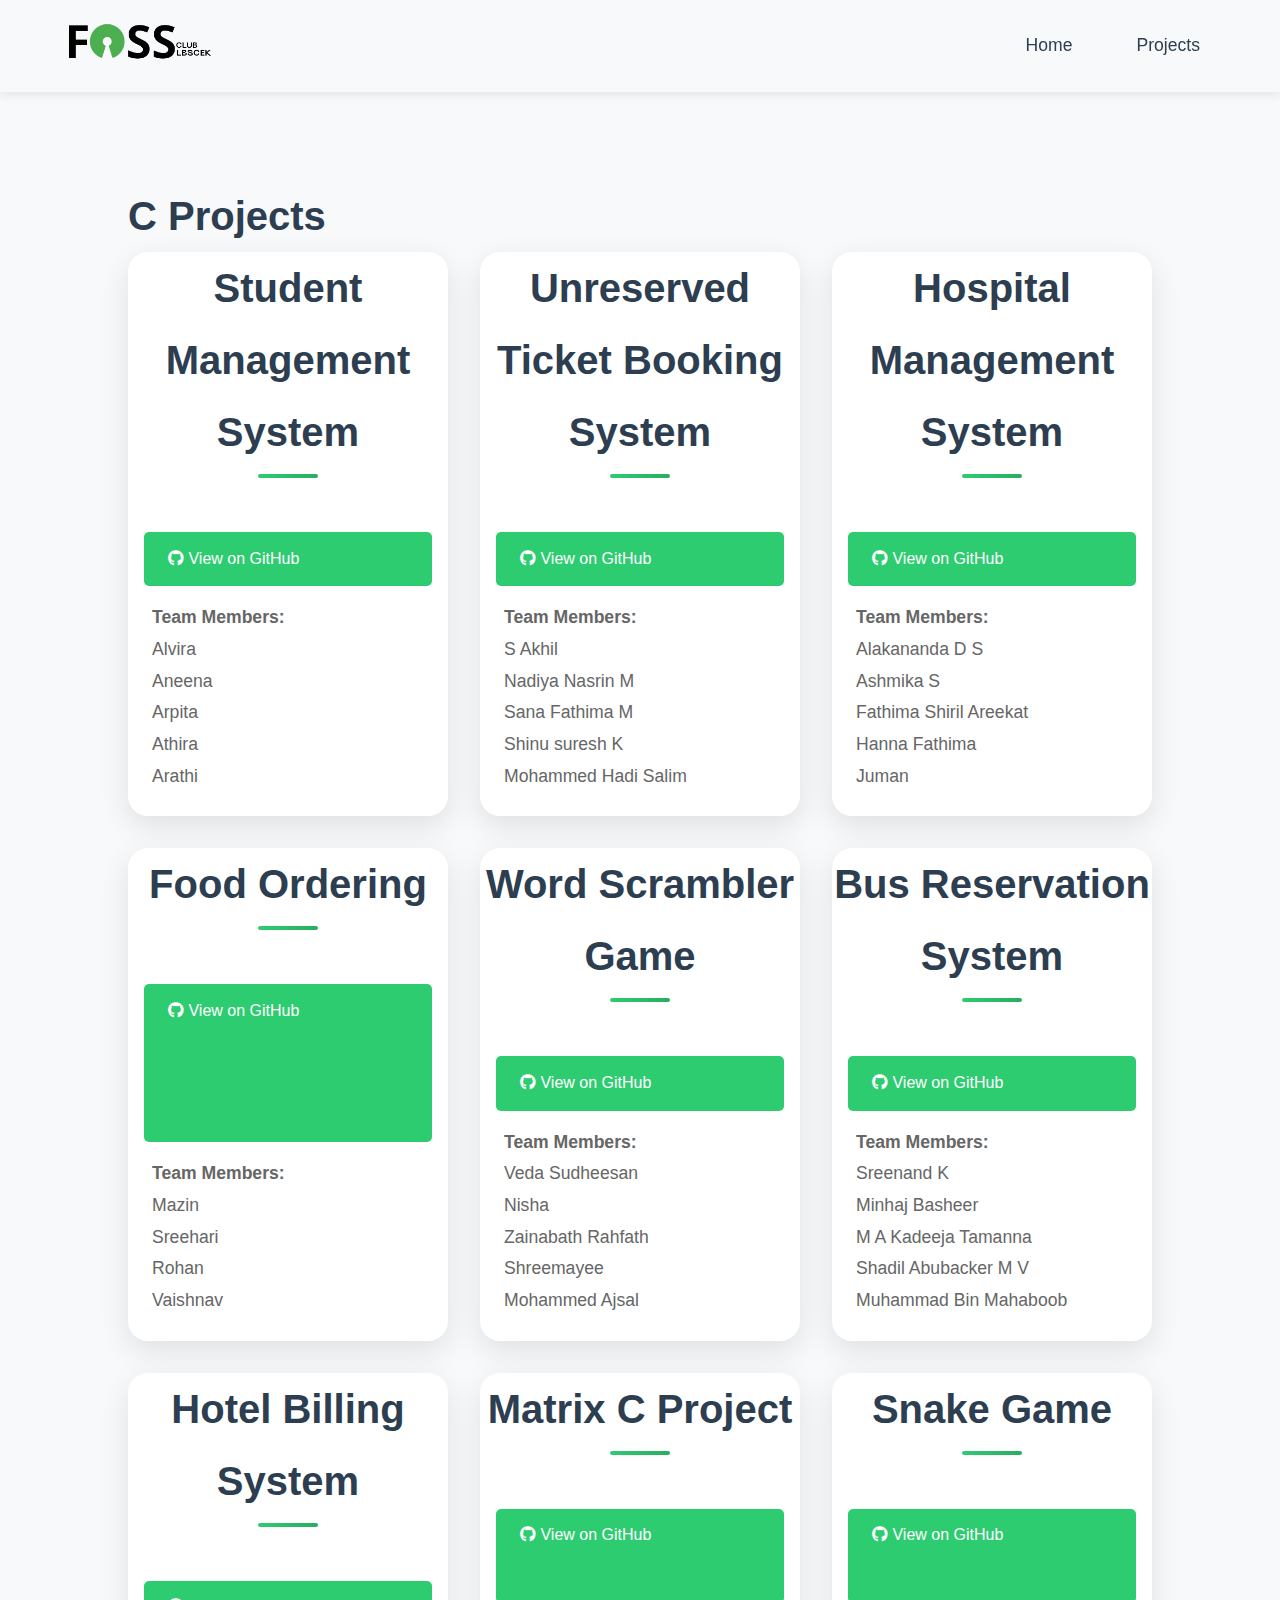
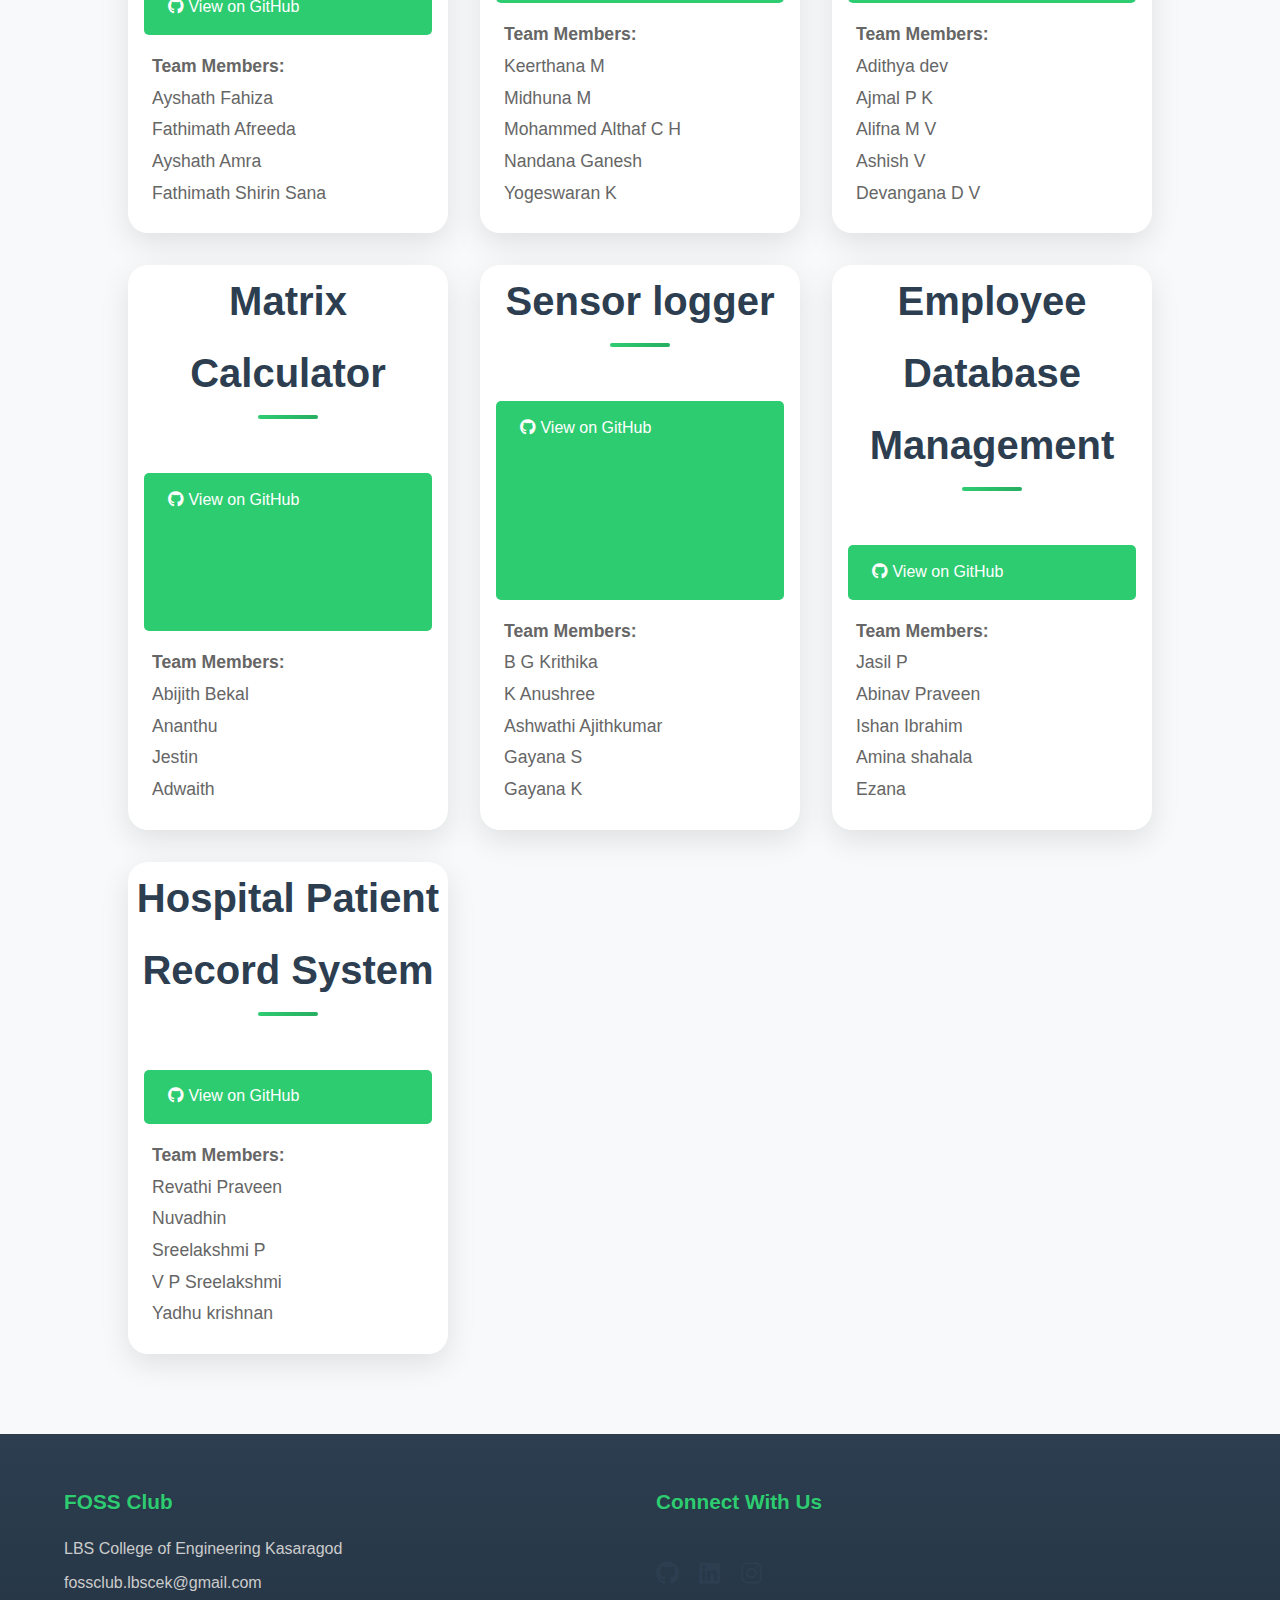
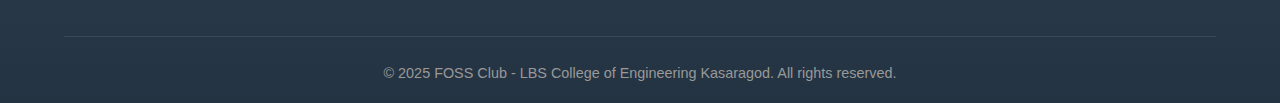
<file: projects.html>
<!DOCTYPE html>
<html lang="en">
<head>
    <meta charset="UTF-8">
    <meta name="viewport" content="width=device-width, initial-scale=1.0">
    <title>Projects - FOSS Club</title>
    <link rel="stylesheet" href="styles.css">
    <link rel="stylesheet" href="https://cdnjs.cloudflare.com/ajax/libs/font-awesome/6.0.0/css/all.min.css">
    
</head>
<body>
    <nav class="navbar">
        <div class="logo">
            <img src="FOSS-image.png" alt="FOSS Club Logo">
        </div>
        <ul class="nav-links">
            <li><a href="index.html">Home</a></li>
            <li><a href="projects.html" class="active">Projects</a></li>
        </ul>
    </nav>
   
    <section class="projects">
        <h1 class="projects-heading">C Projects</h1>
        <div class="project-grid">
            <div class="project-card">
                <h2>Student Management System</h2>
                <p><strong><b>Team Members:</b></strong><br>Alvira
                    <br>Aneena 
                    <br>Arpita 
                    <br>Athira 
                    <br>Arathi</p>
                <a href="https://github.com/alviraruchbah/C-project" target="_blank" class="project-link">
                    <i class="fab fa-github"></i> View on GitHub
                </a>
            </div>
            <div class="project-card">
                <h2>Unreserved Ticket Booking System</h2>
                <p><strong><b>Team Members:</b></strong> <br>S Akhil<br>Nadiya Nasrin M<br>Sana Fathima M<br>Shinu suresh K<br>Mohammed Hadi Salim</p>
                <a href="https://github.com/Hadi7beta/c-project" target="_blank" class="project-link">
                    <i class="fab fa-github"></i> View on GitHub
                </a>
            </div>
            <div class="project-card">
                <h2>Hospital Management System</h2>
                <p><strong><b>Team Members:</b></strong> <br>Alakananda D S<br>
                    Ashmika S<br>
                    Fathima Shiril Areekat<br>
                    Hanna Fathima<br>
                    Juman</p>
                <a href="https://github.com/fathimashirilareekat/cproject" target="_blank" class="project-link">
                    <i class="fab fa-github"></i> View on GitHub
                </a>
           </div>
            <div class="project-card">
                <h2>Food Ordering</h2>
                <p><strong><b>Team Members:</b></strong> <br>Mazin<br>
                    Sreehari<br>
                    Rohan<br>
                    Vaishnav
                    </p>
                <a href="https://github.com/RohanAbrahamJerry/food-ordering" target="_blank" class="project-link">
                    <i class="fab fa-github"></i> View on GitHub
                </a>
            </div>
            <div class="project-card">
                <h2>Word Scrambler Game</h2>
                <p><strong><b>Team Members:</b></strong> <br>Veda Sudheesan<br>
                    Nisha <br>
                    Zainabath Rahfath<br>
                    Shreemayee<br>
                    Mohammed Ajsal
                    </p>
                <a href="https://github.com/veda0907/cpgm/tree/main" target="_blank" class="project-link">
                    <i class="fab fa-github"></i> View on GitHub
                </a>
            </div>
            <div class="project-card">
                <h2>Bus Reservation System</h2>
                <p><strong><b>Team Members:</b></strong> <br>Sreenand K<br>
                    Minhaj Basheer<br>
                    M A Kadeeja Tamanna<br>
                    Shadil Abubacker M V<br>
                    Muhammad Bin Mahaboob
                    </p>
                <a href="https://github.com/tamanna-nizar/bus-reserving-system-.git" target="_blank" class="project-link">
                    <i class="fab fa-github"></i> View on GitHub
                </a>
            </div>
            <div class="project-card">
                <h2>Hotel Billing System</h2>
                <p><strong><b>Team Members:</b></strong> <br>Ayshath Fahiza<br>
                    Fathimath Afreeda<br>
                    Ayshath Amra<br>
                    Fathimath Shirin Sana
                    </p>
                <a href="https://github.com/AyshathFahiza/Hotel-Billing-System" target="_blank" class="project-link">
                    <i class="fab fa-github"></i> View on GitHub
                </a>
            </div>
            <div class="project-card">
                <h2>Matrix C Project</h2>
                <p><strong><b>Team Members:</b></strong> <br> Keerthana M <br>
                    Midhuna M<br>
                    Mohammed Althaf C H<br>
                    Nandana Ganesh<br>
                    Yogeswaran K
                    </p>
                <a href="https://github.com/Nandana6238/C-project/tree/main" target="_blank" class="project-link">
                    <i class="fab fa-github"></i> View on GitHub
                </a>
            </div>
            <div class="project-card">
                <h2>Snake Game</h2>
                <p><strong><b>Team Members:</b></strong> <br> Adithya dev<br>
                    Ajmal P K<br>
                    Alifna M V<br>
                    Ashish V<br>
                    Devangana D V
                    </p>
                <a href="https://github.com/gleeaa/snakegame" target="_blank" class="project-link">
                    <i class="fab fa-github"></i> View on GitHub
                </a>
            </div>
            <div class="project-card">
                <h2>Matrix Calculator</h2>
                <p><strong><b>Team Members:</b></strong> <br> Abijith Bekal <br>
                    Ananthu<br>
                    Jestin<br>
                    Adwaith
                    </p>
                <a href="https://github.com/abijith-bekal/Matrix-library-" target="_blank" class="project-link">
                    <i class="fab fa-github"></i> View on GitHub
                </a>
            </div>
            <div class="project-card">
                <h2>Sensor logger</h2>
                <p><strong><b>Team Members:</b></strong> <br> B G Krithika<br>
                    K Anushree<br>
                    Ashwathi Ajithkumar<br>
                    Gayana S<br>
                    Gayana K
                    </p>
                <a href="https://github.com/Krithika188/C-project/blob/main/sensor%20logger" target="_blank" class="project-link">
                    <i class="fab fa-github"></i> View on GitHub
                </a>
            </div>
            <div class="project-card">
                <h2>Employee Database Management</h2>
                <p><strong><b>Team Members:</b></strong> <br>Jasil P  <br>
                    Abinav Praveen<br>
                    Ishan Ibrahim<br>
                    Amina shahala<br>
                    Ezana
                    </p>
                <a href="https://github.com/jaaasl/Employee-DataBase" target="_blank" class="project-link">
                    <i class="fab fa-github"></i> View on GitHub
                </a>
            </div>
            <div class="project-card">
                <h2>Hospital Patient Record System</h2>
                <p><strong><b>Team Members:</b></strong> <br>Revathi  Praveen <br>
                    Nuvadhin<br>
                    Sreelakshmi P<br>
                    V P Sreelakshmi<br>
                    Yadhu krishnan
                    </p>
                <a href="https://github.com/Sreekutty-2004/Hospital-patient-record-system-" target="_blank" class="project-link">
                    <i class="fab fa-github"></i> View on GitHub
                </a>
            </div>

            
           
        </div>
    </section>

    <footer>
        <div class="footer-content">
            <div class="footer-section">
                <h3>FOSS Club</h3>
                <p>LBS College of Engineering Kasaragod</p>
                <p>fossclub.lbscek@gmail.com</p>
            </div>
            <div class="footer-section">
                <h3>Connect With Us</h3>
                <div class="social-links">
                    <a href="https://github.com/fosslbscek" target="_blank"><i class="fab fa-github"></i></a>
                    <a href="https://www.linkedin.com/company/foss-club-lbscek" target="_blank"><i class="fab fa-linkedin"></i></a>
                    <a href="https://www.instagram.com/foss_club_lbscek" target="_blank"><i class="fab fa-instagram"></i></a>
                </div>
            </div>
        </div>
        <div class="footer-bottom">
            <p>&copy; 2025 FOSS Club - LBS College of Engineering Kasaragod. All rights reserved.</p>
        </div>
    </footer>
    <script src="script.js"></script>
</body>
</html>
</file>
<file: styles.css>
/* Global Styles */
* {
    margin: 0;
    padding: 0;
    box-sizing: border-box;
    font-family: 'Poppins', sans-serif;
}

:root {
    --primary-color: #2ecc71;  /* Open source green */
    --secondary-color: #3498db;  /* Technology blue */
    --dark-color: #2c3e50;  /* Dark blue-gray */
    --light-color: #f8f9fa;  /* Soft white */
    --accent-color: #e74c3c;  /* Accent red */
    --heading-font: 'Space Grotesk', sans-serif;
    --body-font: 'Poppins', sans-serif;
    --card-bg: linear-gradient(145deg, #ffffff, #f8f9fa);  /* Reflective white gradient */
    --card-shadow: 0 8px 20px rgba(0, 0, 0, 0.05);  /* Subtle shadow */
    --hover-shadow: 0 12px 30px rgba(0, 0, 0, 0.08);  /* Enhanced shadow on hover */
    --text-color: #2c3e50;
    --bg-color: #ffffff;
    --section-bg: linear-gradient(145deg, var(--light-color), #f5f5f5);
    --card-border: rgba(255, 255, 255, 0.8);
    --nav-bg: rgba(248, 249, 250, 0.85);
    --nav-hover: rgba(248, 249, 250, 0.95);
}

html {
    scroll-behavior: smooth;
}

body {
    line-height: 1.8;
    color: var(--text-color);
    font-family: var(--body-font);
    font-weight: 300;
    background-color: var(--bg-color);
}

/* Navbar Styles */
.navbar {
    position: fixed;
    top: 0;
    left: 0;
    width: 100%;
    padding: 1rem 5%;
    background: var(--nav-bg);
    backdrop-filter: blur(10px);
    z-index: 1000;
    display: flex;
    justify-content: space-between;
    align-items: center;
    box-shadow: 0 2px 10px rgba(0, 0, 0, 0.1);
}

.logo img {
    height: 50px;
    transition: all 0.3s ease;
}

.nav-links {
    display: flex;
    gap: 2rem;
    list-style: none;
    margin: 0;
    padding: 0;
}

.nav-links a {
    color: var(--text-color);
    text-decoration: none;
    font-weight: 500;
    font-size: 1.1rem;
    transition: all 0.3s ease;
    padding: 0.5rem 1rem;
    border-radius: 50px;
}

.nav-links a:hover {
    background: var(--nav-hover);
    color: var(--primary-color);
}

.nav-links a.active {
    background: var(--primary-color);
    color: white;
}

.menu-toggle {
    display: none;
    font-size: 1.5rem;
    cursor: pointer;
    color: var(--text-color);
}

@media (max-width: 768px) {
    .navbar {
        padding: 0.8rem 5%;
    }

    .logo img {
        height: 40px;
    }

    .nav-links {
        gap: 1.5rem;
    }

    .nav-links a {
        font-size: 1rem;
        padding: 0.4rem 0.8rem;
    }

    .menu-toggle {
        display: block;
    }

    .nav-links {
        position: fixed;
        top: 70px;
        left: 0;
        width: 100%;
        background: var(--nav-bg);
        padding: 1rem 5%;
        flex-direction: column;
        align-items: center;
        gap: 1rem;
        transform: translateY(-100%);
        opacity: 0;
        visibility: hidden;
        transition: all 0.3s ease;
    }

    .nav-links.active {
        transform: translateY(0);
        opacity: 1;
        visibility: visible;
    }
}

@media (max-width: 576px) {
    .navbar {
        padding: 0.6rem 5%;
    }

    .logo img {
        height: 35px;
    }

    .nav-links {
        top: 60px;
    }

    .nav-links a {
        font-size: 0.9rem;
        padding: 0.3rem 0.7rem;
    }
}

/* Hero Section */
.hero {
    height: 100vh;
    position: relative;
    display: flex;
    align-items: center;
    justify-content: center;
    text-align: center;
    color: white;
    padding: 0 1rem;
    overflow: hidden;
    background: transparent;
}

.hero-video {
    position: absolute;
    top: 0;
    left: 0;
    width: 100%;
    height: 100%;
    object-fit: cover;
    z-index: -1;
}

.hero::before {
    content: '';
    position: absolute;
    top: 0;
    left: 0;
    width: 100%;
    height: 100%;
    background: linear-gradient(to bottom, rgba(44, 62, 80, 0.8), rgba(44, 62, 80, 0.6));
    z-index: -1;
}

.hero-content {
    position: relative;
    z-index: 1;
}

.hero-content h1 {
    font-family: var(--heading-font);
    font-size: 3.5rem;
    font-weight: 700;
    margin-bottom: 1.2rem;
    color: var(--primary-color);
    text-shadow: 2px 2px 4px rgba(0, 0, 0, 0.3);
    letter-spacing: -1px;
}

.hero-content h2 {
    font-family: var(--heading-font);
    font-size: 1.8rem;
    font-weight: 500;
    margin-bottom: 1.2rem;
    color: var(--light-color);
    text-shadow: 1px 1px 2px rgba(0, 0, 0, 0.3);
}

.hero-content p {
    font-size: 1.2rem;
    margin-bottom: 2rem;
    color: var(--light-color);
    text-shadow: 1px 1px 2px rgba(0, 0, 0, 0.3);
    max-width: 800px;
    margin-left: auto;
    margin-right: auto;
}

.cta-button {
    display: inline-block;
    padding: 0.8rem 2rem;
    background: linear-gradient(145deg, var(--primary-color), #27ae60);
    color: white;
    text-decoration: none;
    border-radius: 50px;
    font-weight: 500;
    font-size: 1rem;
    transition: all 0.3s ease;
    box-shadow: 0 4px 15px rgba(46, 204, 113, 0.15);
    border: 1px solid rgba(255, 255, 255, 0.2);
}

.cta-button:hover {
    background: linear-gradient(145deg, #27ae60, #219a52);
    transform: translateY(-2px);
    box-shadow: 0 6px 20px rgba(46, 204, 113, 0.2);
    border: 1px solid rgba(255, 255, 255, 0.3);
}

/* Section Headers */
section h2 {
    font-family: var(--heading-font);
    font-size: 2.4rem;
    font-weight: 700;
    text-align: center;
    margin-bottom: 2.5rem;
    color: var(--dark-color);
    position: relative;
    display: inline-block;
}

section h2::after {
    content: '';
    position: absolute;
    width: 60px;
    height: 4px;
    background: linear-gradient(to right, var(--primary-color), #27ae60);
    bottom: -10px;
    left: 50%;
    transform: translateX(-50%);
    border-radius: 2px;
}

/* About Section */
.about {
    padding: 4rem 8%;
    background: var(--section-bg);
}

.about h2 {
    text-align: center;
    margin-bottom: 3rem;
    font-size: 2.5rem;
    color: var(--dark-color);
}

.about-content {
    display: grid;
    grid-template-columns: 1fr 1fr;
    gap: 3rem;
    align-items: center;
}

.about-text p {
    font-size: 1rem;
    line-height: 1.7;
    margin-bottom: 1.2rem;
    color: #555;
}

.about-text ul {
    list-style: none;
    margin-top: 1.5rem;
}

.about-text ul li {
    margin-bottom: 0.8rem;
    padding-left: 1.5rem;
    position: relative;
    font-size: 1rem;
}

.about-text ul li::before {
    content: '→';
    position: absolute;
    left: 0;
    color: var(--primary-color);
}

.about-image img {
    width: 300px;
    border-radius: 10px;
    box-shadow: 0 5px 15px rgba(0, 0, 0, 0.1);
}

/* Events Section */
.events {
    padding: 4rem 8%;
    background: var(--section-bg);
}

.events h2 {
    text-align: center;
    margin-bottom: 3rem;
    font-size: 2.5rem;
    color: var(--dark-color);
}

.event-cards {
    display: grid;
    grid-template-columns: repeat(auto-fit, minmax(300px, 1fr));
    gap: 2rem;
    max-width: 1200px;
    margin: 0 auto;
    padding: 0 1rem;
}

.event-card {
    position: relative;
    border-radius: 8px;
    overflow: hidden;
    cursor: pointer;
    box-shadow: var(--card-shadow);
    border: 1px solid var(--card-border);
    transition: all 0.3s ease;
    max-width: 320px;
    margin: 0 auto;
    height: 360px;
    background: var(--card-bg);
}

.event-card img {
    width: 100%;
    height: 100%;
    object-fit: contain;
    background-color: #f8f9fa;
    /* transition: transform 0.5s ease; */
}

.event-overlay {
    position: absolute;
    bottom: 0;
    left: 0;
    right: 0;
    background: linear-gradient(to top, rgba(0,0,0,0.85), rgba(0,0,0,0.3));
    padding: 1.2rem;
    color: white;
    transform: translateY(100%);
    transition: transform 0.3s ease;
}

.event-card:hover img {
    transform: none;  /* Remove the zoom effect */
}

.event-card:hover .event-overlay {
    transform: translateY(0);
    background: linear-gradient(to top, rgba(0,0,0,0.9), rgba(0,0,0,0.5));
}

.event-overlay h3 {
    font-family: var(--heading-font);
    font-size: 1.2rem;
    margin-bottom: 0.4rem;
    color: #ffffff;
    text-shadow: 2px 2px 4px rgba(0, 0, 0, 0.5);
    font-weight: 600;
}

.event-overlay p {
    font-size: 0.9rem;
    opacity: 0.9;
    text-shadow: 1px 1px 2px rgba(0, 0, 0, 0.5);
}

.event-button {
    display: inline-block;
    padding: 0.8rem 1.5rem;
    background: linear-gradient(145deg, var(--primary-color), #27ae60);
    color: white;
    text-decoration: none;
    border-radius: 5px;
    margin-top: 1rem;
    transition: background-color 0.3s ease;
    box-shadow: 0 4px 15px rgba(46, 204, 113, 0.15);
    border: 1px solid rgba(255, 255, 255, 0.2);
}

.event-button:hover {
    background: linear-gradient(145deg, #27ae60, #219a52);
    transform: translateY(-2px);
    box-shadow: 0 6px 20px rgba(46, 204, 113, 0.2);
    border: 1px solid rgba(255, 255, 255, 0.3);
}

/* Team Section */
.team {
    padding: 4rem 8%;
    background: var(--section-bg);
}

.team h2 {
    text-align: center;
    margin-bottom: 3rem;
    font-size: 2.5rem;
    color: var(--dark-color);
}

.team-container {
    position: relative;
    width: 100%;
    overflow: hidden;
    padding: 0 1rem;
}

.team-scroll {
    display: flex;
    gap: 1.5rem;
    overflow-x: auto;
    scroll-behavior: smooth;
    padding: 0.5rem 0;
    scrollbar-width: none; /* Firefox */
    -ms-overflow-style: none; /* IE and Edge */
}

.team-scroll::-webkit-scrollbar {
    display: none; /* Chrome, Safari, Opera */
}

.team-card {
    flex: 0 0 260px;
    background: var(--card-bg);
    border-radius: 20px;
    overflow: hidden;
    box-shadow: var(--card-shadow);
    transition: all 0.3s ease;
    text-align: center;
    padding: 1rem;
    border: 1px solid var(--card-border);
}

.team-card:hover {
    transform: translateY(-10px);
    box-shadow: var(--hover-shadow);
    background: var(--card-bg);
    border: 1px solid var(--card-border);
}

.team-card img {
    width: 160px;
    height: 160px;
    border-radius: 50%;
    object-fit: cover;
    margin-bottom: 1rem;
    border: 4px solid var(--primary-color);
}

.team-card h3 {
    font-family: var(--heading-font);
    font-size: 1.3rem;
    color: var(--text-color);
    margin-bottom: 0.4rem;
}

.team-card .position {
    color: var(--primary-color);
    font-size: 0.9rem;
    margin-bottom: 0.8rem;
}

.team-card .social-links {
    display: flex;
    justify-content: center;
    gap: 1rem;
}

.team-card .social-links a {
    color: var(--text-color);
    font-size: 1.2rem;
    transition: color 0.3s ease;
}

.team-card .social-links a:hover {
    color: var(--primary-color);
}

.scroll-btn {
    position: absolute;
    top: 50%;
    transform: translateY(-50%);
    width: 40px;
    height: 40px;
    border-radius: 50%;
    background: var(--card-bg);
    border: 1px solid var(--card-border);
    box-shadow: var(--card-shadow);
    cursor: pointer;
    display: flex;
    align-items: center;
    justify-content: center;
    transition: all 0.3s ease;
    z-index: 2;
}

.scroll-btn:hover {
    background: linear-gradient(145deg, var(--primary-color), #27ae60);
    box-shadow: 0 4px 15px rgba(46, 204, 113, 0.2);
    border: 1px solid rgba(255, 255, 255, 0.3);
}

.scroll-btn i {
    color: var(--text-color);
}

.scroll-btn.prev {
    left: 0;
}

.scroll-btn.next {
    right: 0;
}

@media (max-width: 768px) {
    .team-container {
        padding: 0 0.5rem;
    }

    .team-card {
        flex: 0 0 240px;
    }

    .team-card img {
        width: 140px;
        height: 140px;
    }

    .team-card .social-links {
        gap: 0.8rem;
    }

    .team-card .social-links a {
        font-size: 1.1rem;
    }
}

@media (max-width: 480px) {
    .team-card {
        flex: 0 0 200px;
    }

    .team-card img {
        width: 120px;
        height: 120px;
    }

    .team-card .social-links {
        gap: 0.6rem;
    }

    .team-card .social-links a {
        font-size: 1rem;
    }
}

/* Projects Section */
.projects {
    padding: 5rem 10%;
    background-color: var(--light-color);
}

.projects h2 {
    text-align: center;
    margin-bottom: 3rem;
    font-size: 2.5rem;
    color: var(--dark-color);
}

.projects-heading {
    margin-top: 100px; /* Adjust spacing to avoid overlap */
    text-align: left;
    font-size: 2.5rem;
}

.project-grid {
    display: grid;
    grid-template-columns: repeat(3, 1fr);
    gap: 2rem;
    ;
}

@media (max-width: 992px) {
    .project-grid {
        grid-template-columns: repeat(2, 1fr);
    }
}

@media (max-width: 576px) {
    .project-grid {
        grid-template-columns: 1fr;
    }
}

.project-card {
    display: grid;
    grid-template-rows: auto 1fr auto;
    background-color: white;
    border-radius: 20px;
    overflow: hidden;
    box-shadow: 0 10px 30px rgba(0, 0, 0, 0.1);
    transition: all 0.3s ease; 
}

.project-card:hover {
    transform: translateY(-1px); 
    box-shadow: 0 5px 20px rgba(0, 0, 0, 0.05); 
}

.project-card img {
    grid-row: 1;
    width: 100%;
    height: 200px;
    object-fit: cover;
}

.project-card h3 {
    grid-row: 2;
    font-family: var(--heading-font);
    font-size: 1.5rem;
    padding: 1.5rem;
    color: var(--dark-color);
}

.project-card p {
    grid-row: 3;
    padding: 0 1.5rem 1.5rem;
    color: #666;
    font-size: 1.1rem;
}

.project-link {
    display: inline-block;
    padding: 0.8rem 1.5rem;
    background-color: var(--primary-color);
    color: white;
    text-decoration: none;
    border-radius: 5px;
    margin: 1rem;
    transition: background-color 0.3s ease;
}

.project-link:hover {
    background-color: #27ae60;
}

/* Contact Section */
.contact {
    padding: 5rem 10%;
}

.contact h2 {
    text-align: center;
    margin-bottom: 3rem;
    font-size: 2.5rem;
    color: var(--dark-color);
}

.contact-container {
    display: grid;
    grid-template-columns: 1fr 2fr;
    gap: 3rem;
}

.contact-info {
    padding: 2rem;
    background-color: var(--light-color);
    border-radius: 10px;
}

.contact-info p {
    margin: 1rem 0;
}

.contact-info i {
    margin-right: 0.5rem;
    color: var(--primary-color);
}

.social-links {
    margin-top: 2rem;
}

.social-links a {
    color: var(--dark-color);
    font-size: 1.5rem;
    margin-right: 1rem;
    transition: color 0.3s ease;
}

.social-links a:hover {
    color: var(--primary-color);
}

.contact-form {
    display: flex;
    flex-direction: column;
    gap: 1rem;
}

.contact-form input,
.contact-form textarea {
    padding: 1.2rem;
    border: 2px solid #eee;
    border-radius: 10px;
    font-size: 1.1rem;
    transition: all 0.3s ease;
}

.contact-form input:focus,
.contact-form textarea:focus {
    border-color: var(--primary-color);
    outline: none;
    box-shadow: 0 0 0 3px rgba(46, 204, 113, 0.1);
}

.submit-button {
    padding: 1.2rem;
    background-color: var(--primary-color);
    color: white;
    border: none;
    border-radius: 50px;
    cursor: pointer;
    font-size: 1.1rem;
    font-weight: 500;
    transition: all 0.3s ease;
    box-shadow: 0 4px 15px rgba(46, 204, 113, 0.3);
}

.submit-button:hover {
    background-color: #27ae60;
    transform: translateY(-2px);
    box-shadow: 0 6px 20px rgba(46, 204, 113, 0.4);
}

/* Footer */
footer {
    background: linear-gradient(to bottom, var(--dark-color), #243342);
    color: white;
    padding: 3rem 5% 1rem;
    border-top: 1px solid rgba(255, 255, 255, 0.05);
}

.footer-content {
    display: grid;
    grid-template-columns: repeat(auto-fit, minmax(250px, 1fr));
    gap: 2rem;
    margin-bottom: 2rem;
    max-width: 1200px;
    margin-left: auto;
    margin-right: auto;
}

.footer-section h3 {
    font-family: var(--heading-font);
    font-size: 1.3rem;
    margin-bottom: 1rem;
    color: #2ecc71;
    text-shadow: 1px 1px 2px rgba(0, 0, 0, 0.1);
}

.footer-section p {
    font-size: 1rem;
    line-height: 1.6;
    color: #ccc;
    margin-bottom: 0.5rem;
}

.footer-link {
    color: #2ecc71;
    text-decoration: none;
    transition: all 0.3s ease;
    font-weight: 500;
}

.footer-link:hover {
    color: #27ae60;
}

.footer-bottom {
    text-align: center;
    padding-top: 1.5rem;
    border-top: 1px solid rgba(255, 255, 255, 0.1);
    font-size: 0.9rem;
    color: #999;
}

@media (max-width: 768px) {
    footer {
        padding: 2rem 3% 1rem;
    }

    .footer-content {
        grid-template-columns: 1fr;
        text-align: center;
        gap: 1.5rem;
    }

    .footer-section {
        text-align: center;
    }
}

@media (max-width: 576px) {
    footer {
        padding: 1.5rem 2% 1rem;
    }

    .footer-section h3 {
        font-size: 1.2rem;
    }

    .footer-section p {
        font-size: 0.9rem;
    }

    .footer-bottom {
        font-size: 0.8rem;
    }
}

/* Enhanced Responsive Design */
@media (max-width: 1200px) {
    .about-content {
        gap: 2rem;
    }

    .event-cards {
        grid-template-columns: repeat(auto-fit, minmax(280px, 1fr));
    }

    .photos-grid {
        grid-template-columns: repeat(auto-fit, minmax(280px, 1fr));
    }
}

@media (max-width: 992px) {
    .navbar {
        padding: 0.8rem 3%;
    }

    .hero-content h1 {
        font-size: 3.5rem;
    }

    .hero-content h2 {
        font-size: 1.8rem;
    }

    section h2 {
        font-size: 2.4rem;
    }

    .about-content {
        grid-template-columns: 1fr;
        text-align: center;
    }

    .about-text ul li {
        text-align: left;
        display: inline-block;
        width: 100%;
    }

    .about-image {
        max-width: 600px;
        margin: 0 auto;
    }
}

@media (max-width: 768px) {
    .navbar {
        padding: 1rem;
    }

    .nav-links {
        position: fixed;
        top: 80px;
        left: -100%;
        width: 100%;
        height: calc(100vh - 80px);
        background-color: rgba(255, 255, 255, 0.98);
        flex-direction: column;
        align-items: center;
        padding: 2rem;
        transition: 0.3s ease;
        z-index: 999;
    }

    .nav-links.active {
        left: 0;
    }

    .nav-links li {
        margin: 1rem 0;
    }

    .hero-content h1 {
        font-size: 3rem;
    }

    .hero-content h2 {
        font-size: 1.6rem;
    }

    .hero-content p {
        font-size: 1.1rem;
        padding: 0 1rem;
    }

    .cta-button {
        padding: 1rem 2rem;
        font-size: 1rem;
    }

    .event-cards {
        grid-template-columns: repeat(auto-fit, minmax(280px, 1fr));
        gap: 1.5rem;
    }

    .event-card {
        max-width: 320px;
        height: 360px;
    }

    .team-container {
        padding: 0 0.5rem;
    }

    .team-card {
        flex: 0 0 260px;
    }

    .team-card img {
        width: 160px;
        height: 160px;
    }

    .photos-grid {
        grid-template-columns: repeat(auto-fit, minmax(250px, 1fr));
        gap: 1.5rem;
        padding: 0 1rem;
    }

    .footer-content {
        grid-template-columns: 1fr;
        text-align: center;
        gap: 2rem;
    }

    .footer-section ul {
        display: inline-block;
        text-align: left;
    }
}

@media (max-width: 576px) {
    .hero-content h1 {
        font-size: 2.5rem;
    }

    .hero-content h2 {
        font-size: 1.4rem;
    }

    .hero-content p {
        font-size: 1rem;
    }

    section h2 {
        font-size: 2rem;
    }

    .event-cards {
        grid-template-columns: 1fr;
    }

    .event-card {
        max-width: 300px;
        height: 340px;
    }

    .event-overlay {
        padding: 1.2rem;
    }

    .event-overlay h3 {
        font-size: 1.2rem;
    }

    .event-overlay p {
        font-size: 0.9rem;
    }

    .team-card {
        flex: 0 0 220px;
    }

    .team-card img {
        width: 140px;
        height: 140px;
    }

    .team-card h3 {
        font-size: 1.3rem;
    }

    .photos-grid {
        grid-template-columns: 1fr;
    }

    .photo-card {
        aspect-ratio: 4/3;
    }

    .view-more-btn {
        padding: 0.8rem 1.5rem;
        font-size: 0.9rem;
    }
}

/* Add hamburger menu for mobile */
.menu-toggle {
    display: none;
    font-size: 1.5rem;
    cursor: pointer;
    color: var(--dark-color);
}

@media (max-width: 768px) {
    .menu-toggle {
        display: block;
        position: absolute;
        right: 1rem;
        top: 1rem;
    }

    .nav-links {
        display: none;
    }

    .nav-links.active {
        display: flex;
    }
}

/* Photos Section */
.photos {
    padding: 5rem 10%;
    background-color: var(--light-color);
}

.photos h2 {
    text-align: center;
    margin-bottom: 3rem;
    font-size: 2.5rem;
    color: var(--dark-color);
}

.photos-grid {
    display: grid;
    grid-template-columns: repeat(auto-fit, minmax(300px, 1fr));
    gap: 2rem;
    margin-bottom: 3rem;
}

.photo-card {
    position: relative;
    border-radius: 20px;
    overflow: hidden;
    aspect-ratio: 4/3;
    cursor: pointer;
    box-shadow: var(--card-shadow);
    border: 1px solid var(--card-border);
    background: var(--card-bg);
}

.photo-card img {
    width: 100%;
    height: 100%;
    object-fit: cover;
    transition: transform 0.5s ease;
}

.photo-overlay {
    position: absolute;
    bottom: 0;
    left: 0;
    right: 0;
    background: linear-gradient(to top, rgba(0,0,0,0.85), rgba(0,0,0,0.3));
    padding: 1.5rem;
    color: white;
    transform: translateY(100%);
    transition: transform 0.3s ease;
}

.photo-card:hover img {
    transform: scale(1.1);
}

.photo-card:hover .photo-overlay {
    transform: translateY(0);
}

.photo-overlay h3 {
    font-family: var(--heading-font);
    font-size: 1.3rem;
    margin-bottom: 0.4rem;
    color: var(--primary-color);
}

.photo-overlay p {
    font-size: 1rem;
    opacity: 0.9;
}

.view-more {
    text-align: center;
    margin-top: 2rem;
}

.view-more-btn {
    display: inline-block;
    padding: 0.8rem 2rem;
    background: linear-gradient(145deg, var(--primary-color), #27ae60);
    color: white;
    text-decoration: none;
    border-radius: 50px;
    font-weight: 500;
    transition: all 0.3s ease;
    box-shadow: 0 4px 15px rgba(46, 204, 113, 0.15);
    border: 1px solid rgba(255, 255, 255, 0.2);
}

.view-more-btn:hover {
    background: linear-gradient(145deg, #27ae60, #219a52);
    transform: translateY(-2px);
    box-shadow: 0 6px 20px rgba(46, 204, 113, 0.2);
    border: 1px solid rgba(255, 255, 255, 0.3);
}

@media (max-width: 768px) {
    .photos-grid {
        grid-template-columns: repeat(auto-fit, minmax(250px, 1fr));
        gap: 1.5rem;
    }
}

@media (max-width: 480px) {
    .photos-grid {
        grid-template-columns: 1fr;
    }
}

/* Social Media Section */
.social {
    padding: 5rem 5%;
    background-color: var(--light-color);
}

.social h2 {
    text-align: center;
    margin-bottom: 3rem;
    color: var(--dark-color);
    font-family: var(--heading-font);
    font-size: 2.5rem;
}

.social-container {
    display: grid;
    grid-template-columns: repeat(auto-fit, minmax(250px, 1fr));
    gap: 2rem;
    max-width: 1200px;
    margin: 0 auto;
}

.social-card {
    background: var(--card-bg);
    padding: 1.5rem;
    border-radius: 20px;
    text-align: center;
    transition: all 0.3s ease;
    box-shadow: var(--card-shadow);
    border: 1px solid var(--card-border);
}

.social-card:hover {
    transform: translateY(-10px);
    box-shadow: var(--hover-shadow);
    background: var(--card-bg);
    border: 1px solid var(--card-border);
}

.social-card i {
    font-size: 2.5rem;
    margin-bottom: 1.2rem;
    color: var(--primary-color);
    transition: all 0.3s ease;
}

.social-card:hover i {
    transform: scale(1.1);
}

.social-card h3 {
    font-family: var(--heading-font);
    font-size: 1.3rem;
    margin-bottom: 0.8rem;
    color: var(--text-color);
}

.social-card p {
    color: var(--text-color);
    margin-bottom: 1.2rem;
    font-size: 0.95rem;
    line-height: 1.6;
}

.social-link {
    display: inline-block;
    padding: 0.8rem 2rem;
    background: linear-gradient(145deg, var(--primary-color), #27ae60);
    color: white;
    text-decoration: none;
    border-radius: 50px;
    font-weight: 500;
    transition: all 0.3s ease;
    box-shadow: 0 4px 15px rgba(46, 204, 113, 0.15);
    border: 1px solid rgba(255, 255, 255, 0.2);
}

.social-link:hover {
    background: linear-gradient(145deg, #27ae60, #219a52);
    transform: translateY(-2px);
    box-shadow: 0 6px 20px rgba(46, 204, 113, 0.2);
    border: 1px solid rgba(255, 255, 255, 0.3);
}

@media (max-width: 768px) {
    .social {
        padding: 4rem 3%;
    }

    .social-container {
        grid-template-columns: repeat(auto-fit, minmax(220px, 1fr));
        gap: 1.5rem;
    }

    .social-card {
        padding: 1.5rem;
    }

    .social-card i {
        font-size: 2.5rem;
    }

    .social-card h3 {
        font-size: 1.3rem;
    }
}

@media (max-width: 576px) {
    .social-container {
        grid-template-columns: 1fr;
    }

    .social-card {
        padding: 1.2rem;
    }

    .social-card i {
        font-size: 2rem;
    }

    .social-link {
        padding: 0.6rem 1.2rem;
        font-size: 0.9rem;
    }
}

/* Add subtle shine effect to cards */
.team-card::before, .social-card::before, .event-card::before {
    content: '';
    position: absolute;
    top: 0;
    left: 0;
    right: 0;
    bottom: 0;
    background: linear-gradient(45deg, transparent, rgba(255, 255, 255, 0.1), transparent);
    transform: translateX(-100%);
    transition: transform 0.6s ease;
}

.team-card:hover::before, .social-card:hover::before, .event-card:hover::before {
    transform: translateX(100%);
}

/* Update gallery specific styles */
.gallery {
    background: var(--section-bg);
}

.photo-count {
    background: var(--card-bg);
    border: 1px solid var(--card-border);
}
</file>
